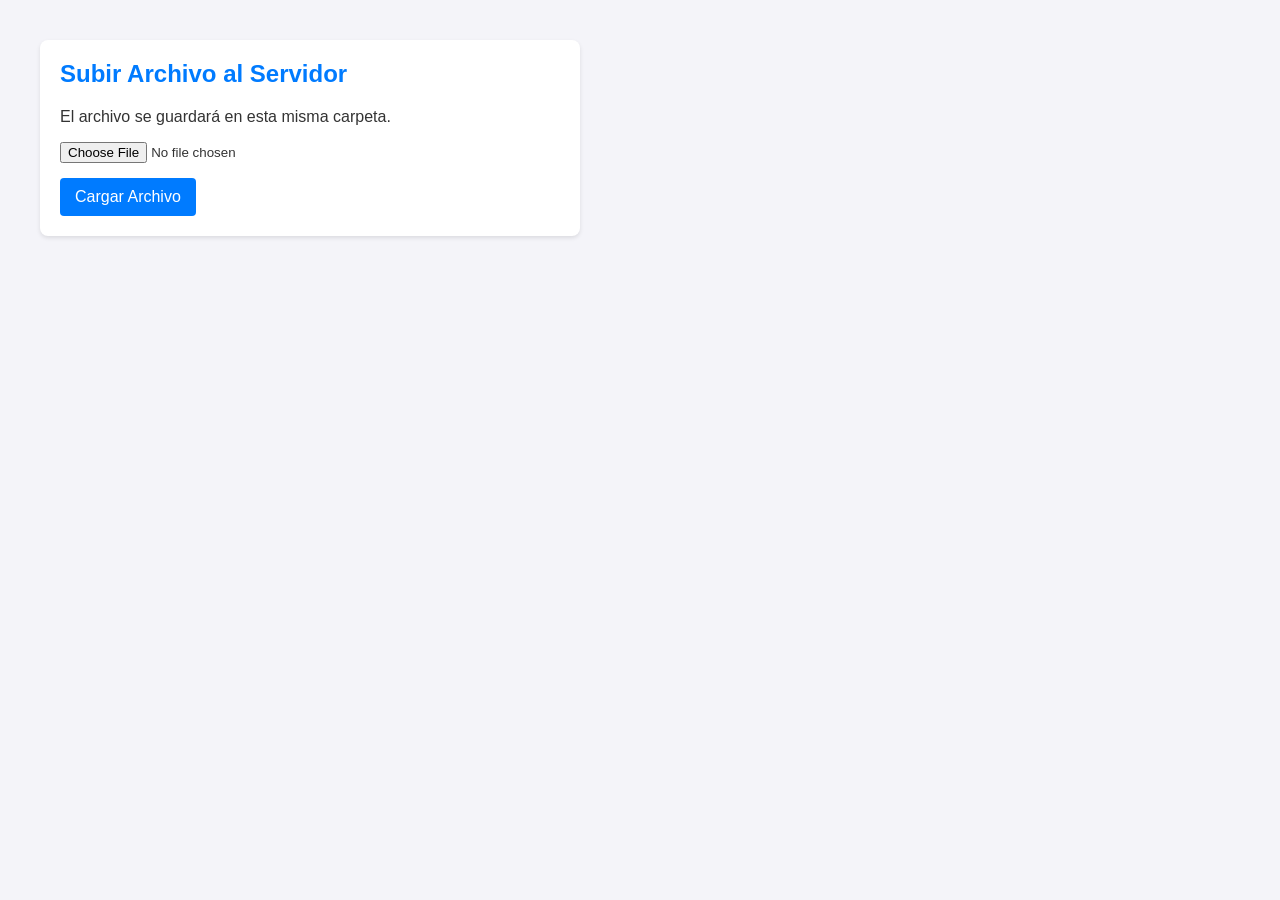
<file: Registro.html>
<!DOCTYPE html>
<html lang="es">
<head>
    <meta charset="UTF-8">
    <meta name="viewport" content="width=device-width, initial-scale=1.0">
    <title>Subir Archivos a XAMPP</title>
    <style>
        body { font-family: Arial, sans-serif; margin: 40px; background-color: #f4f4f9; color: #333; }
        .container { background: white; padding: 20px; border-radius: 8px; box-shadow: 0 2px 4px rgba(0,0,0,0.1); max-width: 40px; max-width: 500px; }
        h2 { color: #007bff; margin-top: 0; }
        input[type="file"] { margin: 15px 0; display: block; }
        button { background-color: #007bff; color: white; border: none; padding: 10px 15px; border-radius: 4px; cursor: pointer; font-size: 16px; }
        button:hover { background-color: #0056b3; }
    </style>
</head>
<body>
    <div class="container">
        <h2>Subir Archivo al Servidor</h2>
        <p>El archivo se guardará en esta misma carpeta.</p>
        <form action="subir.php" method="POST" enctype="multipart/form-data">
            <input type="file" name="archivo_usuario" required>
            <button type="submit" name="enviar">Cargar Archivo</button>
        </form>
    </div>
</body>
</html>
</file>
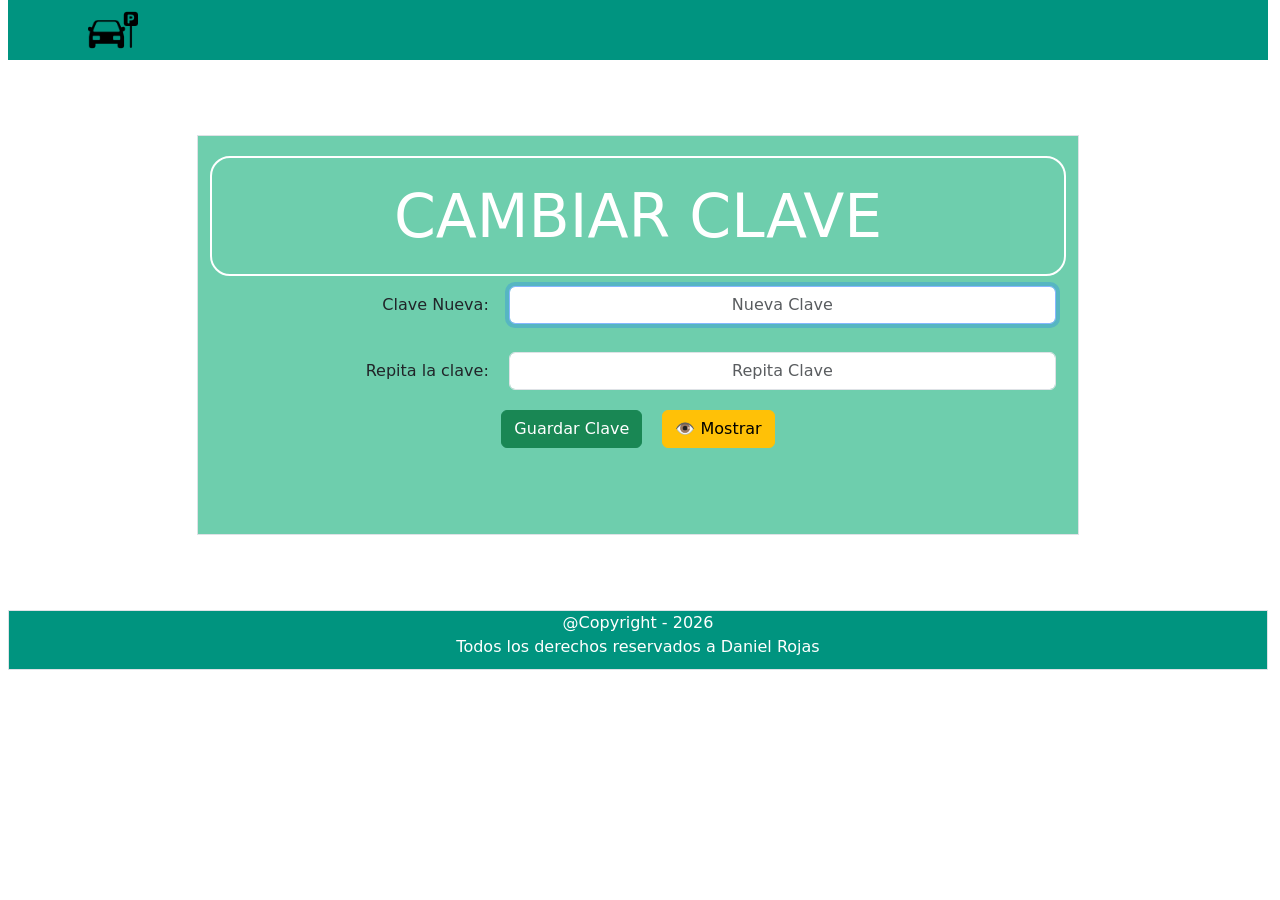
<file: pages/company/CambioClave.html>
<?php 
// 1. Cargamos la URL desde tu archivo .txt
$url_base = trim(file_get_contents("enlace.txt")); 
?>
<!DOCTYPE html>
<html lang="es">

<head>
    <meta charset="UTF-8">
    <meta name="viewport" content="width=device-width, initial-scale=1.0">
    <title>Frame Cambio Clave</title>
    <link rel="icon" type="image/x-icon" href="../../assets/img/IconoPrincipal.png">
    <link rel="stylesheet" href="../../assets/css/bootstrap.css">
    <link rel="stylesheet" href="../../assets/css/styles-bootstrap5Login.css">
</head>

<body>
    <!-- Contenedor  -->
    <div class="contenedor container-fluid-md ">
        <!-- ENCABEZADO -->
        <nav class="row">
            <div class="col-12 col-sm-12 col-md-2  col-lg-2 logo">
                <img src="../../assets/img/logo.png" alt="Logo cargue" />
            </div>
        </nav>
        <!-- DIV CENTRAL -->
        <section id="portafolio" class="row formulario">
            <div class="form-Inicio border">
                <!-- Se quita el action tradicional porque controlamos el envío con JavaScript -->
                <form class="formato" autocomplete="off">
                    <div class="col-12 col-sm-12 col-md-12 col-lg-12 form-titulo">CAMBIAR CLAVE</div>
                    <div class="col-12 col-sm-12 col-md-12 col-lg-12  form-label">
                        <label for="miPassword1" class="label">Clave Nueva:</label>
                        <input type="password" name="usuario" class="form-control" id="miPassword1"
                            placeholder="Nueva Clave" required autofocus>
                    </div>
                    <div class="col-12 col-sm-12 col-md-12 col-lg-12 form-input">
                        <label for="miPassword2" class="label">Repita la clave:</label>
                        <input type="password" name="clave" class="form-control" id="miPassword2"
                            placeholder="Repita Clave" required>
                    </div>
                    <div class="col-12 col-sm-12 col-md-12 col-lg-12 form-footer">
                        <button type="button" onclick="verificarIgualdad()" class="btn btn-success">Guardar Clave</button>
                        <button type="button" onclick="mostrarOcultar(this)" class="btn btn-warning">
                            <span id="iconoEmoji">👁️</span> <span id="textoBoton">Mostrar</span>
                        </button>
                    </div>
                </form>
            </div>
        </section>

        <footer class="row  col-12 col-sd-12 col-md-12 col-lg-12 border ">
            @Copyright - 2026<br>Todos los derechos reservados a Daniel Rojas
        </footer>
    </div>

    <script>
        function mostrarOcultar(boton) {
            var pass1 = document.getElementById("miPassword1");
            var pass2 = document.getElementById("miPassword2");
            var texto = document.getElementById("textoBoton");
            var emoji = document.getElementById("iconoEmoji");

            if (pass1.type === "password") {
                pass1.type = "text";
                pass2.type = "text";
                texto.textContent = "Ocultar";
                emoji.textContent = "🙈";
                boton.classList.replace("btn-warning", "btn-danger");
            } else {
                pass1.type = "password";
                pass2.type = "password";
                texto.textContent = "Mostrar";
                emoji.textContent = "👁️";
                boton.classList.replace("btn-danger", "btn-warning");
            }
        }
    </script>

    <script>
        function verificarIgualdad() {
            var input1 = document.getElementById("miPassword1").value;
            var input2 = document.getElementById("miPassword2").value;

            // Validar que no envíen campos vacíos
            if(input1.trim() === "" || input2.trim() === "") {
                alert("Por favor, completa ambos campos.");
                return;
            }

            if (input1 === input2) {
                // 1. Obtener la cédula (ccEmpleado) que viene en la URL actual de esta página
                var parametrosUrl = new URLSearchParams(window.location.search);
                var cedula = parametrosUrl.get("ccEmpleado") || ""; 

                // 2. Codificar los datos para viajar seguros por URL
                var datoClave = encodeURIComponent(input1);
                var datoCedula = encodeURIComponent(cedula);
                // 3. Enviar AMBOS datos en la URL usando el conector '&'
                window.location.href = "../../assets/php/Empleado/guardarClave.php?dato=" + datoClave + "&ccEmpleado=" + datoCedula;
            } else {
                alert("Los valores no son iguales. Inténtalo de nuevo.");
            }
        }
    </script>

    <script type="text/javascript">
        history.pushState(null, null, location.href);
        window.onpopstate = function () {
            history.go(1);
        };
    </script>
</body>
</html>
</file>
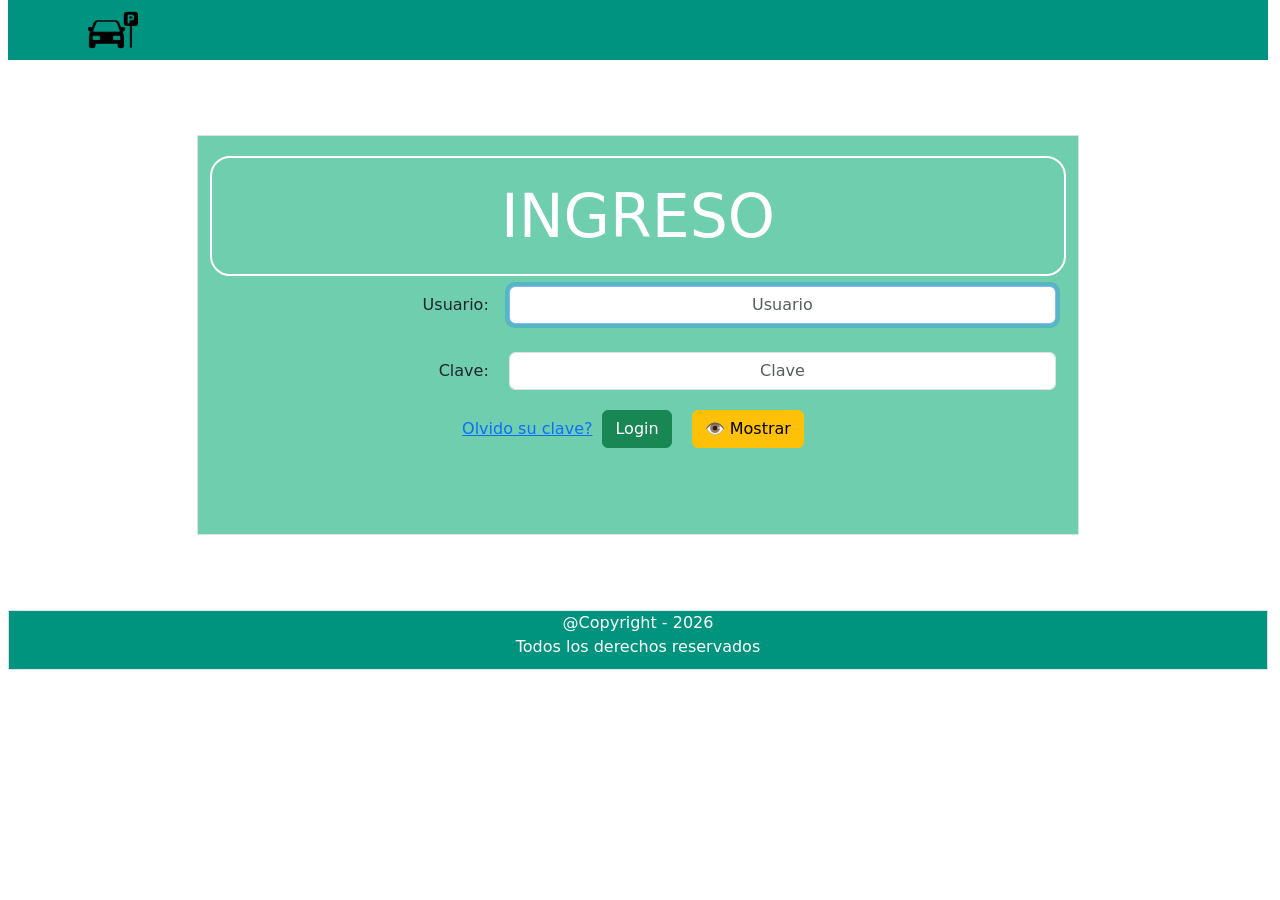
<file: pages/company/login.html>
<?php
session_start();
if (isset($_SESSION['usuario_id'])) {
    header("Location: ../../menu.html"); // si ya está logueado, sácalo de aquí
    exit();
}
$url_base = trim(file_get_contents("enlace.txt")); 
?>
<!DOCTYPE html>
<html lang="es">

<head>
    <meta charset="UTF-8">
    <meta name="viewport" content="width=device-width, initial-scale=1.0">
    <title>Login</title>
    <link rel="icon" type="image/x-icon" href="../../assets/img/IconoPrincipal.png">
    <link rel="stylesheet" href="../../assets/css/bootstrap.css">
    <link rel="stylesheet" href="../../assets/css/styles-bootstrap5Login.css">
</head>

<body>
    <!-- Contenedor  -->
    <div class="contenedor container-fluid-md ">
        <!-- ENCABEZADO -->
        <nav class="row">
            <div class="col-12 col-sm-12 col-md-2  col-lg-2 logo">
                <img src="../../assets/img/logo.png" alt="Logo cargue" />
            </div>
        </nav>
        <!-- DIV CENTRAL -->
        <section id="portafolio" class="row formulario">
            <div class="form-Inicio border">
                <form action="../../assets/php/validar.php" method="post" class="formato" autocomplete="off">
                <div class="col-12 col-sm-12 col-md-12 col-lg-12 form-titulo">INGRESO</div>
                <div class="col-12 col-sm-12 col-md-12 col-lg-12  form-label">
                        <label for="nombre" class="label">Usuario:</label>
                        <input type="text" name="usuario" class="form-control" id="exampleFormControlInput1"
                            placeholder="Usuario" required autofocus>
                </div>
                <div class="col-12 col-sm-12 col-md-12 col-lg-12 form-input">
                    <label for="email" class="label">Clave:</label>
                    <input type="password" name="clave" class="form-control" id="miPassword1"
                        placeholder="Clave" required>
                </div>
                <div class="col-12 col-sm-12 col-md-12 col-lg-12 form-footer">
                    <a class="text-blue  " href="">Olvido su clave?</a>
                    <a class="text-white  " href="menu.html"><button type="submit"
                            class="btn btn-success">Login</button></a>
                   <button type="button" onclick="mostrarOcultar(this)" class="btn btn-warning">
                            <span id="iconoEmoji">👁️</span> <span id="textoBoton">Mostrar</span>
                        </button>
                </div>

                </form>
            </div>
        </section>






        <footer class="row  col-12 col-sd-12 col-md-12 col-lg-12 border ">@Copyright - 2026<br>Todos los derechos
            reservados</be>
        </footer>
    </div>

 
    </div>
<script>
    function mostrarOcultar(boton) {
        // Seleccionamos el único input por su ID
        var pass1 = document.getElementById("miPassword1");

        var texto = document.getElementById("textoBoton");
        var emoji = document.getElementById("iconoEmoji");

        // Evaluamos el estado de este único input
        if (pass1.type === "password") {
            pass1.type = "text";

            texto.textContent = "Ocultar";
            emoji.textContent = "🙈";
            boton.classList.replace("btn-warning", "btn-danger");
        } else {
            pass1.type = "password";

            texto.textContent = "Mostrar";
            emoji.textContent = "👁️";
            boton.classList.replace("btn-danger", "btn-warning");
        }
    }
</script>


    <!-- <script src="assets/js/scripts.js"></script>  -->
    <!-- Enlace al script en la otra carpeta (js/) -->
    <!-- <script src="assets/js/bootstrap.bundle.js"></script> -->
    <!-- <script src="assets/js/scripts.js"></script> -->
</body>

</html>
</file>
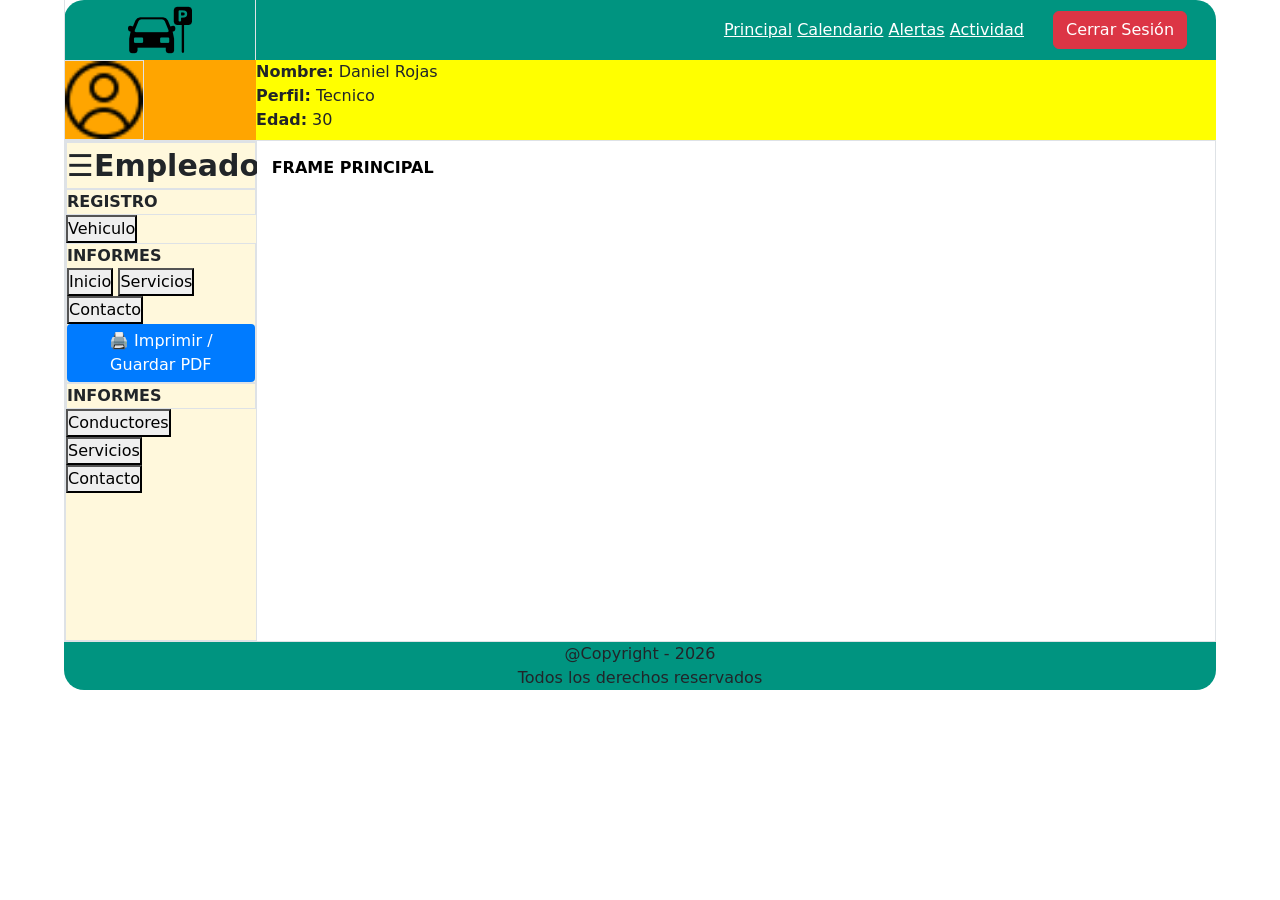
<file: pages/company/MenuAdmin.html>
<!DOCTYPE html>
<html lang="es">

<head>
    <meta charset="UTF-8">
    <meta name="viewport" content="width=device-width, initial-scale=1.0">
    <title>Login</title>

    <!-- LIBRERÍA OBLIGATORIA PARA EXPORTAR A PDF (Corregida) -->
    <script src="https://cloudflare.com"></script>

    <link rel="icon" type="image/x-icon" href="../../assets/img/IconoPrincipal.png">
    <link rel="stylesheet" href="../../assets/css/styles-bootstrap5Menu.css">
    <link rel="stylesheet" href="../../assets/css/bootstrap.css">
    <link rel="stylesheet" href="../../assets/css/styles-bootstrap5.css">
</head>

<body>
    <div id="mySidenav" class="sidenav">
        <a href="javascript:void(0)" class="closebtn" onclick="closeNav()">&times;</a>
        <table>
            <thead>
                <tr>
                    <td>hola</td>
                    <td>hola</td>
                    <td>hola</td>
                </tr>
            </thead>
        </table>
        <a href="../../pages/modules/informe/TablaConductores.php">Consultar Empleado</a>
        <a href="../../pages/modules/informe/TablaMovimientos.php">Registrar Empleado</a>
        <a href="../../pages/modules/informe/TablaMovimientos.php">Eliminar Empleado</a>
    </div>

    <div class="contenedor container-fluid-md ">
        <!-- MENU SUPERIOR -->
        <div class="col-12 col-sm-12 col-md-12 col-lg-12 encabezado">
            <div class="col-2 col-sm-2 col-md-2 col-lg-2 Logo border">
                <img src="../../assets/img/logo.png" alt="LOGO" />
            </div>
            <div class="col-8 col-sm-8 col-md-8 col-lg-8 text-end">
                <a class="text-white " href="#">Principal</a>
                <a class="text-white " href="#portafolio">Calendario</a>
                <a class="text-white " href="#nosotros">Alertas</a>
                <a class="text-white  " href="#contacto">Actividad</a>
            </div>
            <div class="col-2 col-sm-2 col-md-2 col-lg-2 ">
                <a class="text-white  " href="../../assets/php/Otros/logout.php"><button class="btn btn-danger">Cerrar
                        Sesión</button></a>
            </div>
        </div>

        <div class="col-12 col-sm-12 col-md-12 col-lg-12 menuarr">
            <div class="col-2 col-sm-2 col-md-2 col-lg-2 foto">
                <img src="../../assets/img/usuario.png" alt="LOGO" class="img border" />
            </div>
            <div class="col-10 col-sm-10 col-md-10 col-lg-10 menulateral">
                <a><b>Nombre:</b> Daniel Rojas</a><br>
                <a><b>Perfil:</b> Tecnico</a><br>
                <a><b>Edad:</b> 30</a><br>
            </div>
        </div>
        <div class=" col-12 col-sm-12 col-md-12 col-lg-12 MenuCentral border">

            <div class=" col-3 col-sm-3 col-md-3 col-lg-2 modulos border">
                <div class=" col-12 col-sm-12 col-md-12 col-lg-12  border">
                    <b> <span style="font-size:30px;cursor:pointer" onclick="openNav()">☰Empleados</span></b><br>
                </div>

                <div class=" col-12 col-sm-12 col-md-12 col-lg-12  border">
                    <b><a>REGISTRO</a></b><br>
                </div>
                <button onclick="cargarPagina('../../assets/php/Registro/Vehiculo.php')">Vehiculo</button>
                    
                <div class="col-12 col-sm-12 col-md-12 col-lg-12  border">
                    <b><a>INFORMES</a></b><br>
                    <button onclick="cargarPagina('../../pages/modules/informe/TablaConductores.php')">Inicio</button>
                    <button
                        onclick="cargarPagina('../../pages/modules/informe/TablaMovimientos.php')">Servicios</button>
                    <button onclick="cargarPagina('contacto.html')">Contacto</button>
                    <!-- NUEVO: Botón para descargar el PDF -->
                    <!-- Botón para mandar a imprimir / Guardar como PDF nativo -->
                    <button onclick="imprimirContenedor()"
                        style="background-color: #007bff; color: white; border: none; padding: 5px 10px; border-radius: 4px; cursor: pointer;">
                        🖨️ Imprimir / Guardar PDF
                    </button>
                </div>
                <div class="col-12 col-sm-12 col-md-12 col-lg-12  border">
                    <b><a>INFORMES</a></b><br>
                </div>
                    <button onclick="cargarPagina('../../pages/modules/informe/TablaConductores.php')">Conductores</button><br>
                    <button onclick="cargarPagina('../../pages/modules/informe/TablaMovimientos.php')">Servicios</button><br>
                    <button onclick="cargarPagina('contacto.html')">Contacto</button>
                    <!-- NUEVO: Botón para descargar el PDF -->
                   
            </div>
            <!-- Se fija la altura a 500px y se habilitan los desplazamientos independientes -->
            <div class="col-12 col-sm-12 col-md-12 col-lg-10 menuContenedor" id="contenedor-principal"
                style="background-color: #ffffff; color: #000000; height: 500px; padding: 15px; overflow-x: auto; overflow-y: auto; max-width: 100%;">
                <b>FRAME PRINCIPAL</b>
            </div>


        </div>

        <div class="col-12 col-sm-12 col-md-12 col-lg-12 footer">
            @Copyright - 2026<br>Todos los derechos reservados
        </div>
    </div>

    <!-- TODOS LOS SCRIPTS UNIFICADOS SIN DUPLICADOS -->
    <script>
        // Control del Menú Lateral Sidenav
        function openNav() {
            document.getElementById("mySidenav").style.width = "250px";
        }

        /* Cambiado de void a 0 por sintaxis estricta */
        function closeNav() {
            document.getElementById("mySidenav").style.width = "0";
        }

        function cerrarSesion() {
            sessionStorage.clear(); // Limpia almacenamiento local
            window.location.replace("logout.php");
        }

        // Historial de navegación (Evitar botón atrás)
        window.history.pushState(null, null, window.location.href);
        window.onpopstate = function () {
            window.history.go(1);
        };

        // Cargar páginas dinámicamente con fetch
  function cargarPagina(url) {
    fetch(url)
        .then(response => {
            if (!response.ok) {
                throw new Error('Error al cargar el archivo');
            }
            return response.text();
        })
        .then(data => {
            const contenedor = document.getElementById('contenedor-principal');
            
            // 1. Insertamos el HTML de la página
            contenedor.innerHTML = data;

            // 2. Buscamos y cargamos los estilos CSS dinámicamente
            // Creamos un contenedor temporal en memoria para analizar el HTML
            const parser = new DOMParser();
            const doc = parser.parseFromString(data, 'text/html');
            const enlacesCss = doc.querySelectorAll('link[rel="stylesheet"]');

            // Inyectamos cada CSS en el <head> de la página principal si no existe ya
            enlacesCss.forEach(cssOriginal => {
                const href = cssOriginal.getAttribute('href');
                
                // Evitamos duplicar el CSS si ya se había cargado antes
                if (!document.querySelector(`link[href="${href}"]`)) {
                    const nuevoLink = document.createElement('link');
                    nuevoLink.rel = 'stylesheet';
                    nuevoLink.href = href;
                    document.head.appendChild(nuevoLink);
                }
            });
        })
        .catch(error => {
            console.error('Hubo un problema:', error);
            document.getElementById('contenedor-principal').innerHTML = '<p style="color:red;">Error al cargar la página o archivo no encontrado.</p>';
        });
}


        function imprimirContenedor() {
            const elemento = document.getElementById('contenedor-principal');

            // Validación por si el contenedor está vacío
            if (!elemento || elemento.innerText.trim() === "FRAME PRINCIPAL") {
                alert("Por favor, carga primero una opción (Inicio, Servicios, etc.) antes de imprimir.");
                return;
            }

            // Abre el asistente de impresión del navegador
            // Desde allí el usuario puede elegir "Guardar como PDF" o seleccionar su impresora
            window.print();
        }

    </script>
</body>

</html>
</file>
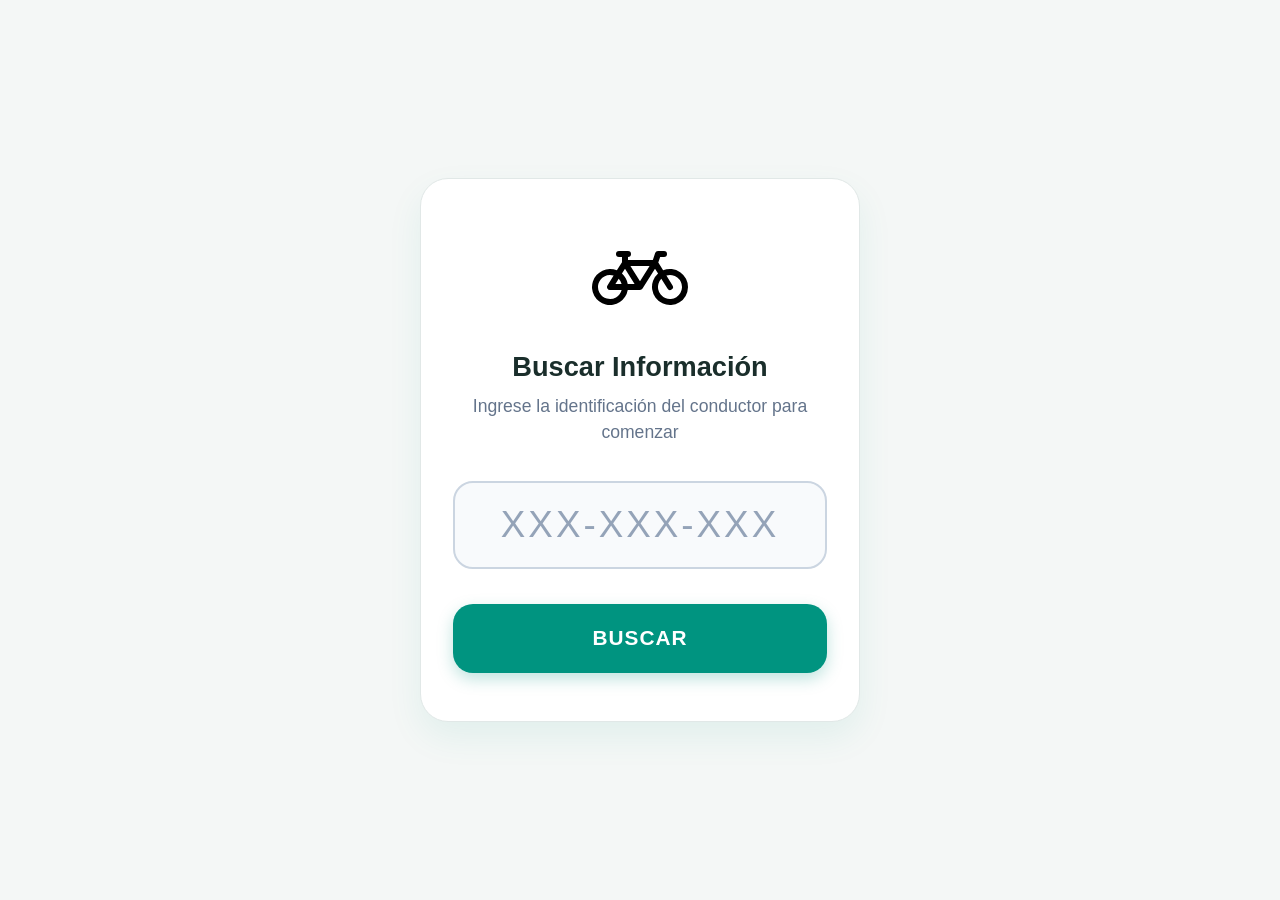
<file: pages/modules/vehiculo/bicicleta.html>
<!DOCTYPE html>
<html lang="es">
<head>
    <meta charset="UTF-8">
    <meta name="viewport" content="width=device-width, initial-scale=1.0, maximum-scale=1.0, user-scalable=no">
    <title>Buscar Vehículo</title>
        <link rel="icon" type="image/x-icon" href="../../../assets/img/IconoPrincipal.png">
    <link rel="stylesheet" href="../../../assets/css/styles-bootstrap5Busqueda.css ">
</head>
<body>

    <!-- El formulario envuelve la estructura interna de la tarjeta -->
    <!-- Cambia "resultado.html" por el nombre de tu página de destino -->
    <form action="../../../assets/php/Busqueda/BuscarBicicleta.php" method="GET" class="card">
        
        <div class="icon-container">
        <svg xmlns="http://www.w3.org/2000/svg" width="96" height="96" fill="currentColor" class="bi bi-bicycle" viewBox="0 0 16 16">
  <path d="M4 4.5a.5.5 0 0 1 .5-.5H6a.5.5 0 0 1 0 1v.5h4.14l.386-1.158A.5.5 0 0 1 11 4h1a.5.5 0 0 1 0 1h-.64l-.311.935.807 1.29a3 3 0 1 1-.848.53l-.508-.812-2.076 3.322A.5.5 0 0 1 8 10.5H5.959a3 3 0 1 1-1.815-3.274L5 5.856V5h-.5a.5.5 0 0 1-.5-.5m1.5 2.443-.508.814c.5.444.85 1.054.967 1.743h1.139zM8 9.057 9.598 6.5H6.402zM4.937 9.5a2 2 0 0 0-.487-.877l-.548.877zM3.603 8.092A2 2 0 1 0 4.937 10.5H3a.5.5 0 0 1-.424-.765zm7.947.53a2 2 0 1 0 .848-.53l1.026 1.643a.5.5 0 1 1-.848.53z"/>
</svg>
        </div>
        
        <h2>Buscar Información</h2>
        <p>Ingrese la identificación del conductor para comenzar</p>
        
        <div class="input-group">
            <!-- Es obligatorio el atributo 'name' para que viaje por GET -->
            <input type="text" 
                   id="placa"
                   name="placa" 
                   class="plate-input" 
                   placeholder="xxx-xxx-xxx" 
                   maxlength="10" 
                   autocapitalize="characters" 
                   autocorrect="off" 
                   autocomplete="off"
                   required>
        </div>
        
        <!-- Al ser de tipo 'submit', procesará el formulario de manera nativa -->
        <button type="submit" class="btn-search">BUSCAR</button>
        
    </form>

</body>
</html>
</file>
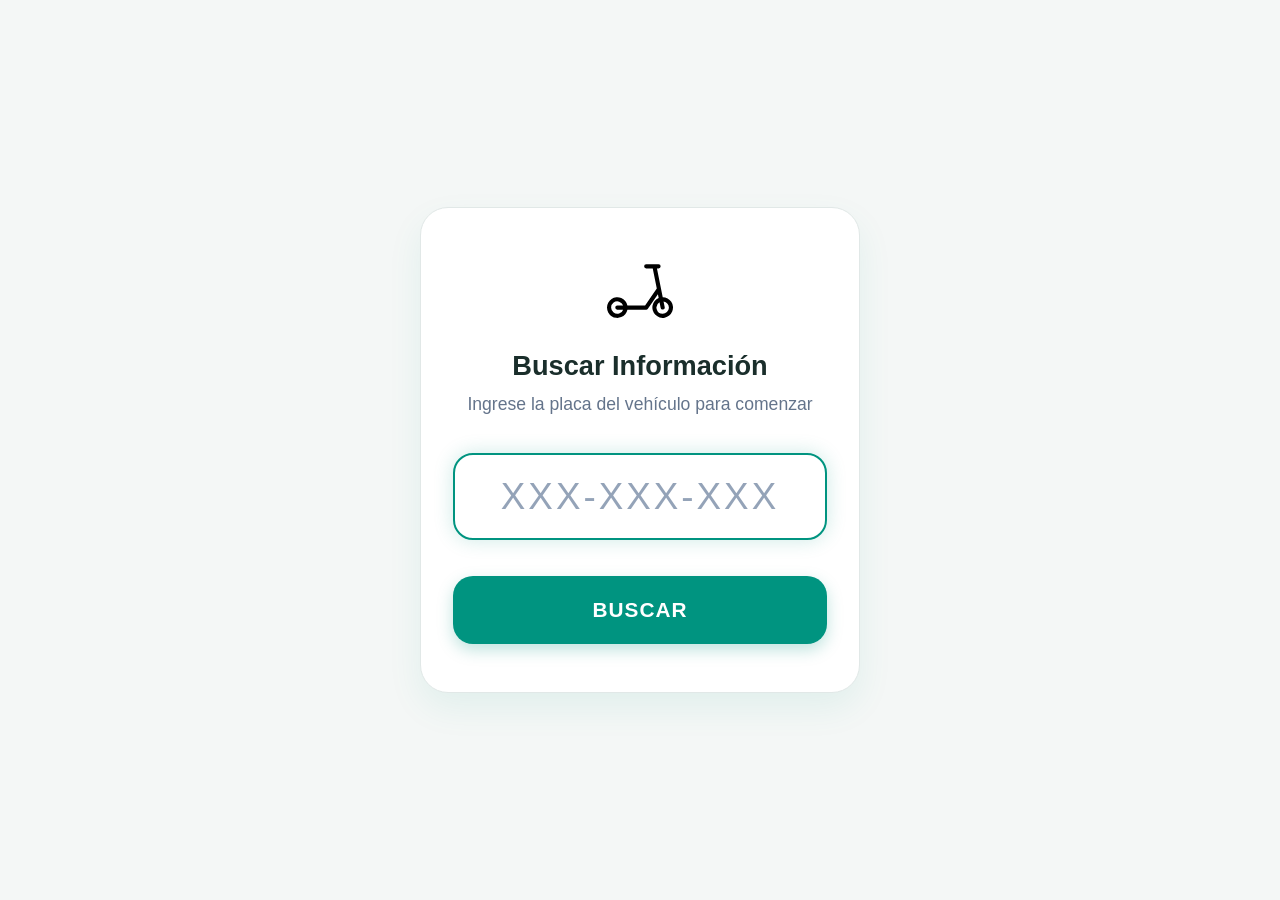
<file: pages/modules/vehiculo/patineta.html>
<!DOCTYPE html>
<html lang="es">

<head>
    <meta charset="UTF-8">
    <meta name="viewport" content="width=device-width, initial-scale=1.0, maximum-scale=1.0, user-scalable=no">
    <title>Buscar Vehículo</title>
    <link rel="icon" type="image/x-icon" href="../../../assets/img/IconoPrincipal.png">
    <link rel="stylesheet" href="../../../assets/css/styles-bootstrap5Busqueda.css ">
</head>

<body>

    <!-- El formulario envuelve la estructura interna de la tarjeta -->
    <!-- Cambia "resultado.html" por el nombre de tu página de destino -->
    <form action="../../../assets/php/Busqueda/BuscarPatineta.php" method="GET" class="card">

        <div class="icon-container">
            <!-- <svg class="vehicle-icon" viewBox="0 0 24 24"> -->
            <!-- <path d="M19.5,9.5C20.88,9.5 22,10.62 22,12C22,13.38 20.88,14.5 19.5,14.5C18.12,14.5 17,13.38 17,12C17,10.62 18.12,9.5 19.5,9.5M4.5,9.5C5.88,9.5 7,10.62 7,12C7,13.38 5.88,14.5 4.5,14.5C3.12,14.5 2,13.38 2,12C2,10.62 3.12,9.5 4.5,9.5M19.5,8C17.29,8 15.5,9.79 15.5,12C15.5,14.21 17.29,16 19.5,16C21.71,16 23.5,14.21 23.5,12C23.5,9.79 21.71,8 19.5,8M4.5,8C2.29,8 0.5,9.79 0.5,12C0.5,14.21 2.29,16 4.5,16C6.71,16 8.5,14.21 8.5,12C8.5,9.79 6.71,8 4.5,8M12,5C10.5,5 9,6.5 9,8H15C15,6.5 13.5,5 12,5M17,8H7V10H17V8M16,11H8V13H16V11Z"/> -->
            <!-- </svg> -->
            <svg xmlns="http://www.w3.org/2000/svg" width="66" height="66" fill="currentColor" class="bi bi-scooter"
                viewBox="0 0 16 16">
                <path fill-rule="evenodd"
                    d="M9 2.5a.5.5 0 0 1 .5-.5h3a.5.5 0 0 1 0 1h-.39l1.4 7a2.5 2.5 0 1 1-.98.195l-.189-.938-2.43 3.527A.5.5 0 0 1 9.5 13H4.95a2.5 2.5 0 1 1 0-1h4.287l2.831-4.11L11.09 3H9.5a.5.5 0 0 1-.5-.5M3.915 12a1.5 1.5 0 1 0 0 1H2.5a.5.5 0 0 1 0-1zm8.817-.789A1.499 1.499 0 0 0 13.5 14a1.5 1.5 0 0 0 .213-2.985l.277 1.387a.5.5 0 0 1-.98.196z" />
            </svg>
        </div>

        <h2>Buscar Información</h2>
        <p>Ingrese la placa del vehículo para comenzar</p>

        <div class="input-group">
            <!-- Es obligatorio el atributo 'name' para que viaje por GET -->
            <input type="text" id="placa" name="placa" class="plate-input" placeholder="xxx-xxx-xxx" maxlength="10"
                autocapitalize="characters" autocorrect="off" autocomplete="off" required autofocus>
        </div>

        <!-- Al ser de tipo 'submit', procesará el formulario de manera nativa -->
        <button type="submit" class="btn-search">BUSCAR</button>

    </form>

</body>

</html>
</file>
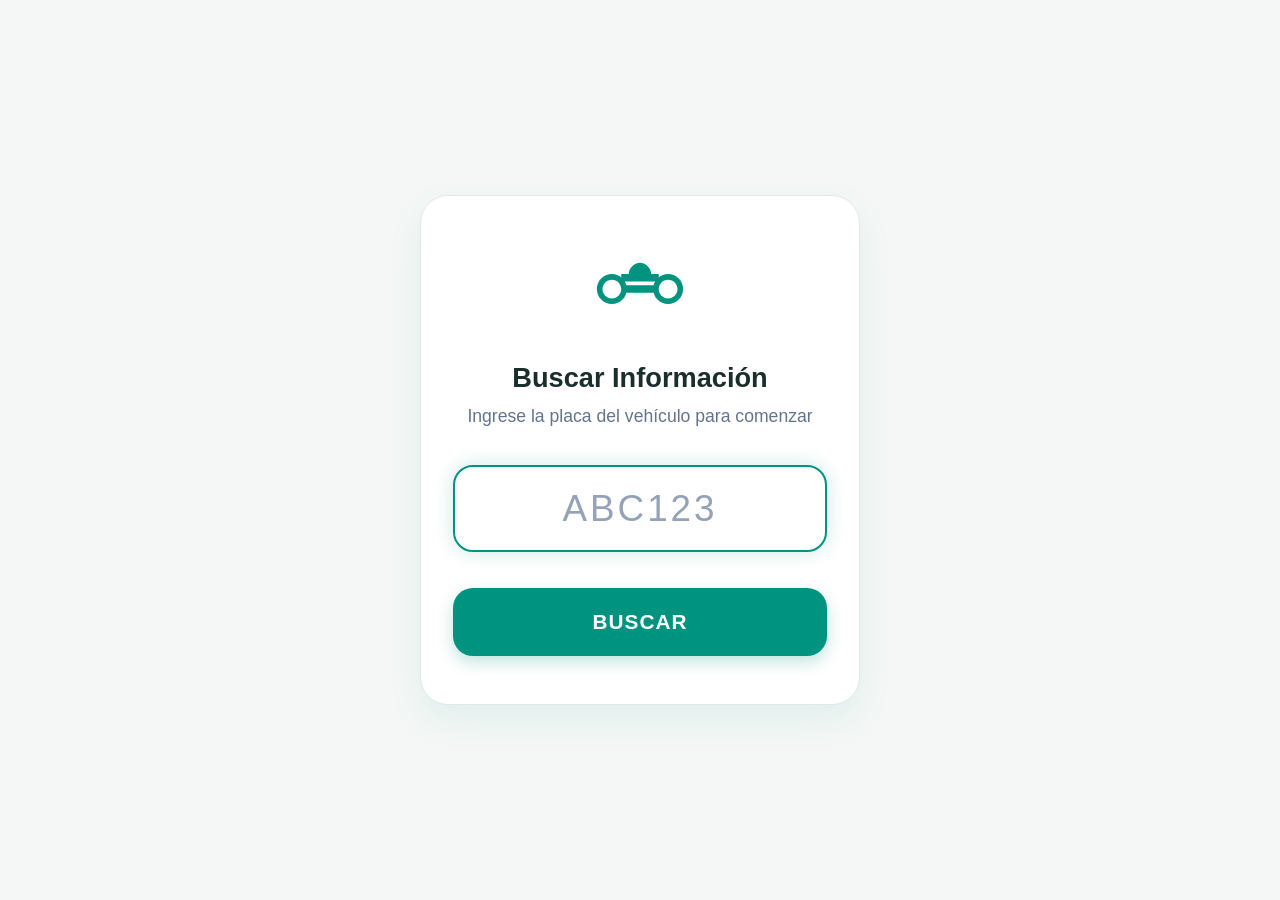
<file: pages/modules/vehiculo/vehiculo.html>
<!DOCTYPE html>
<html lang="es">
<head>
    <meta charset="UTF-8">
    <meta name="viewport" content="width=device-width, initial-scale=1.0, maximum-scale=1.0, user-scalable=no">
    <title>Buscar Vehículo</title>
        <link rel="icon" type="image/x-icon" href="../../../assets/img/IconoPrincipal.png">
    <link rel="stylesheet" href="../../../assets/css/styles-bootstrap5Busqueda.css ">
</head>
<body>

    <!-- El formulario envuelve la estructura interna de la tarjeta -->
    <!-- Cambia "resultado.html" por el nombre de tu página de destino -->
    <form action="../../../assets/php/Busqueda/BuscarVehiculo.php" method="GET" class="card">
        
        <div class="icon-container">
            <svg class="vehicle-icon" viewBox="0 0 24 24">
                <path d="M19.5,9.5C20.88,9.5 22,10.62 22,12C22,13.38 20.88,14.5 19.5,14.5C18.12,14.5 17,13.38 17,12C17,10.62 18.12,9.5 19.5,9.5M4.5,9.5C5.88,9.5 7,10.62 7,12C7,13.38 5.88,14.5 4.5,14.5C3.12,14.5 2,13.38 2,12C2,10.62 3.12,9.5 4.5,9.5M19.5,8C17.29,8 15.5,9.79 15.5,12C15.5,14.21 17.29,16 19.5,16C21.71,16 23.5,14.21 23.5,12C23.5,9.79 21.71,8 19.5,8M4.5,8C2.29,8 0.5,9.79 0.5,12C0.5,14.21 2.29,16 4.5,16C6.71,16 8.5,14.21 8.5,12C8.5,9.79 6.71,8 4.5,8M12,5C10.5,5 9,6.5 9,8H15C15,6.5 13.5,5 12,5M17,8H7V10H17V8M16,11H8V13H16V11Z"/>
            </svg>
        </div>
        
        <h2>Buscar Información</h2>
        <p>Ingrese la placa del vehículo para comenzar</p>
        
        <div class="input-group">
            <!-- Es obligatorio el atributo 'name' para que viaje por GET -->
            <input type="text" 
                   id="placa"
                   name="placa" 
                   class="plate-input" 
                   placeholder="ABC123" 
                   maxlength="6" 
                   autocapitalize="characters" 
                   autocorrect="off" 
                   autocomplete="off"
                   required
                  oninput="this.value = this.value.toUpperCase()"
                   autofocus>
        </div>
        
        <!-- Al ser de tipo 'submit', procesará el formulario de manera nativa -->
        <button type="submit" class="btn-search">BUSCAR</button>
        
    </form>

</body>
</html>
</file>
<file: assets/css/styles-bootstrap5Login.css>
* {
    box-sizing: border-box;
    margin: 0;
    padding: 0;
}

/* Contenedor */
.contenedor {
    padding-left: 20px;
    display: flex;
    /* padding-top: 60px; */
    flex-flow: column nowrap;
    width: 100%;
    max-width: 1280px;
    margin: auto;
    /* border: 2px solid red; */
    display: flex;
    flex-direction: column;
    /* Apila los elementos uno abajo del otro */
}


/* Navegador */
nav {
    width: 100%;
    /* position: fixed; */
    top: 0;
    text-align: right;
    height: 60px;
    /* left: 10%;
    height: 60px;
    /* Define una altura fija */
    z-index: 1000;
    /* Asegura que quede por encima de otros elementos*/
    align-items: center;
    display: flex;
    background-color: #009480;
}


.logo {
    /* background-color: red; */
    height: 100%;
    padding: 5px;
    text-align: center;
    justify-content: center;
    display: flex;
}

.logo img {
    height: 100%;
}

.menu {
    height: 100%;
    padding: 5px;
}

.login {
    height: 100%;
    padding: 5px;
    text-align: center;
}

.login .btn {
    width: 90%;
}

body {
    /* Añade un margen superior igual o mayor a la altura del nav para que no tape el contenido inicial */
    /* padding-top: 60px; */
}


.formulario {
    height: 550px;
    width: 100%;
    /* background-color: red; */
    text-align: center;
    align-items: center;
    justify-content: center;
    display: flex;
}

.form-Inicio {
    height: 400px;
    padding-top: 20px;
    width: 70%;
    flex-flow: row wrap;
    flex-direction: row;
    display: flex;
    background-color: #6ECEAD;
}

.formato {
    width: 100%;
    height: 200px;
}

.form-Inicio .form-titulo {
    border: 2px solid white; /* Grosor, estilo y color del borde */
border-radius: 20px;       /* Nivel de redondeado de las esquinas */
color:white;
    text-align: center;
    justify-content: center;
    align-items: center;
    height: 60%;
    font-size: 60px;
    display: flex;
}


.form-Inicio .form-label {
    justify-content: center;
    align-items: center;
    flex-flow: row;
    flex-direction: row wrap;
    display: flex;
}

.form-Inicio .form-input {
    justify-content: center;
    align-items: center;
    flex-flow: row;
    flex-direction: row wrap;
    display: flex;
}

label {
    text-align: right;
    margin: 10px;
    width: 50%;
}

input {
    text-align: center;
    margin: 10px;
    width: 90%;
}

.form-Inicio .form-footer {
    /* background-color: pink; */
    align-items: center;
    justify-content: center;
    flex-direction: row;
    display: flex;
}

.form-Inicio .form-footer .btn {
    margin: 10px;
}

footer {
    height: 60px;
    justify-content: center;
    text-align: center;
    display: flex;
    color: white;
    background-color: #00947F;
}

/*TABLET*/
@media (max-width: 992px) {

    .contenedor {
        width: 100% !important;
    }

    /* Navegador */
    nav {
        width: 100%;
    }

    .formato {
        width: 100%;
        height: 500px;
    }

    .form-Inicio .form-titulo {
        height: 30%;
    }
  

    .label {
        text-align: center;
    }

}


/*CELULARES*/
@media (max-width: 767.98px) {

    .contenedor {
        width: 100% !important;
    }

    .form-Inicio {
        height: 600px;
        /* padding-top: 20px; */
        width: 95%;
       
        flex-flow: row wrap ;
        flex-direction: row;
        display: flex;
        background-color: #6ECEAD;
    }

    .formato{
        /* background-color: red; */
        justify-content: center;
        align-items: center;
        display: flex;
        flex-flow: column;

    }
    .form-Inicio .form-titulo {
        font-size: 30px;
        display: flex;
    }

    .form-Inicio .form-label {
        height: 20%;
        justify-content: center;
        /* background-color: red; */
        width: 95%;
        align-items: center;
        flex-flow: column;
        text-align: center;
        display: flex;
    }
    
    .form-Inicio .form-input {
        height: 30%;
        width: 95%;
        justify-content: center;
        align-items: center;
        flex-flow: column;
        display: flex;
    }
}

/*EXTRA SMALL*/
@media (max-width:575.98px) {

    .contenedor {
        width: 100% !important;
    }

}
</file>
<file: assets/css/styles-bootstrap5Menu.css>
/* Reglas especiales que solo se aplican al imprimir */
@media print {
    body * {
        visibility: hidden;
    }
    #contenedor-principal, #contenedor-principal * {
        visibility: visible;
    }
    #contenedor-principal {
        position: absolute;
        left: 0;
        top: 0;
        width: 100%;
        margin: 0;
        padding: 0;
        border: none !important;
        
        /* MUY IMPORTANTE: Libera el alto y los desplazamientos en el PDF */
        height: auto !important; 
        overflow-x: visible !important;
        overflow-y: visible !important;
    }
}
.MenuCentral{
    display: flex;
    flex-flow: row;
    flex-direction: row;
    background-color: #009480;
}

.contenedor {
    width: 100%;
    display: flex;
    flex-flow: column;
    /* background-color: aliceblue; */
    min-height: 100vh; /* Asegura que el contenedor ocupe toda la pantalla */
}

.encabezado {
    background-color: #009480;
    height: 60px;
    justify-content: center;
    align-items: center;
    text-align: center;
    display: flex;
    flex-flow: row;
    border-radius:  20px 20px 0 0;

}
ul{
    list-style-type: none;
    margin: 0;
    padding: 0;
}
.modulos{
    background-color: cornsilk;
}
.menuarr {
    /* background-color: blue; Agregado para visibilidad */
    height: 80px;
    width: 100%;
    background-color: aquamarine;
    display: flex;
    flex-flow: row; /* Simplificado (elimina la redundancia de flex-direction) */
    flex-direction: row;
}

.menuarr .foto{
    background-color: orange;
    /* width: 20%; */
    /* height: 100%; Ocupa el 100% de la altura de .menuarr */
    display: flex;
}
.menuContenedor{
    /* width: 100%;
    height: 400px;
    text-align: center;
    align-items: center;
    justify-content: center;
    display: flex;*/
    background-color: red; 
  width: 100%;       /* O un ancho fijo, ej: 800px */
  max-width: 1200px; /* Evita que se estire demasiado */
  margin: 0 auto;    /* Centra el div */
  padding: 20px;
  box-sizing: border-box;
}
.menuarr .menulateral {
    background-color: yellow;
    /* width: 250px; Necesita un ancho para ser visible */
    /* height: 400px; Necesita una altura para ser visible */
}

.footer{
    background-color: #009480;
      text-align: center;
    align-items: center;
    justify-content: center;
    display: flex;  
    width: 100%;
    border-radius: 0 0 20px 20px;
}
.sidenav {
  height: 100%;
  width: 0;
  position: fixed;
  z-index: 1;
  top: 0;
  left: 0;
  background-color: #111;
  overflow-x: hidden;
  transition: 0.5s;
  padding-top: 60px;
}

.sidenav a {
  padding: 8px 8px 8px 32px;
  text-decoration: none;
  font-size: 25px;
  color: #818181;
  
  display: block;
  transition: 0.3s;
}

.sidenav a:hover {
  color: #f1f1f1;
  background-color: #ffffff;
}

.sidenav .closebtn {
  position: absolute;
  top: 0;
  right: 25px;
  font-size: 36px;
  margin-left: 50px;
}

@media screen and (max-height: 450px) {
  .sidenav {padding-top: 15px;}
  .sidenav a {font-size: 18px;}
}






BODY { 
    font: 8pt Verdana, Geneva, Arial, Helvetica, sans-serif; 
   # margin: 10 0 10 0px; 
    text-align: center; 
    background-color: #ebebeb; 
} 
#contenedor{ 
    text-align: left; 
    width: 100%; 
    #margin: auto; 
} 
#cabecera1{ 
    background-color: #d0d0ff; 
    color: #333300; 
    font-size:12pt; 
    font-weight: bold; 
    padding: 3 3 3 10px; 
} 
#cuerpo1{ 
   # margin: 10 0 10 0px; 
} 
#lateral1{ 
    width: 160px; 
    background-color: #999999; 
    float:left; 
	width: 10%; 
} 
#lateral1 ul{ 
    margin : 0 0 0 0px; 
    padding: 0 0 0 0px; 
    list-style: none; 
} 
#lateral1 li{ 
    background-color: #ffffcc; 
    margin: 2 2 2 2px; 
    padding: 2 2 2 2px; 
    font-weight: bold; 
} 
#lateral1 a{ 
    color: #3333cc; 
    text-decoration: none; 
} 
#otrolado1{ 
    width: 10%; 
    float: right;   
} 
#principal1{ 
    #margin-left: 170px; 
    background-color: #ffffff; 
    padding: 4 4 4 4px; 
    width: 90%; 
} 
#pie1{ 
    background-color: #cccccc; 
    padding: 3 10 3 10px; 
    text-align:left; 
    clear: both; 
}
 

#cabecera{ 
    background-color: #d0d0ff; 
    color: #333300; 
    font-size:12pt; 
    font-weight: bold; 
    padding: 3 3 3 10px; 
} 
#cuerpo{ 
    margin: 10 0 10 0px; 
} 
#lateral{ 
    width: 160px; 
    background-color: #999999; 
    float:left; 
		height: 90%;
} 
#lateral ul{ 
    margin : 0 0 0 0px; 
    padding: 0 0 0 0px; 
    list-style: none; 

} 
#lateral li{ 
    background-color: #ffffcc; 
    margin: 2 2 2 2px; 
    padding: 2 2 2 2px; 
    font-weight: bold; 
} 
#lateral a{ 
    color: #3333cc; 
    text-decoration: none; 
} 
#otrolado{ 
    width: 120px; 
    float: right;   
} 
#principal{ 
    margin-left: 170px; 
    background-color: #ffffff; 
    padding: 4 4 4 4px; 
    width: 460px; 
} 
#pie{ 
    background-color: #cccccc; 
    padding: 3 10 3 10px; 
    text-align:right; 
    clear: both; 
}
</file>
<file: assets/css/styles-bootstrap5.css>
* {
    box-sizing: border-box;
    margin: 0;
    padding: 0;
}

/* Clases especiales */
.titulo {
    height: 50px;
    width: 100%;
    color: white;
    background-color: #6ECEAD;
    text-align: center;
    justify-content: center;
    align-items: center;
    /* display: flex; */
}

.titulo .col {
    height: 20%;
}

/* Navegador */
nav {
    width: 100%;
    /* position: fixed; */
    top: 0;
    text-align: right;
    /* left: 10%;
    height: 60px;
    /* Define una altura fija */
    z-index: 1000;
    /* Asegura que quede por encima de otros elementos*/
    align-items: center;
    background-color: #009480;
}


.logo {
    height: 100%;
    padding: 5px;
    text-align: center;
}

.logo img {
    height: 100%;
}

.menu {
    height: 100%;
    padding: 5px;
}

.login {
    height: 100%;
    padding: 5px;
    text-align: left;


    /* background-color: green; */
    /* border-radius: 20%; */
}

.login .btn {
    width: 90%;
    /* background-color: red; */
    /* color: red; */
}

/* Contenedor */
.contenedor {
    display: flex;
    flex-flow: column wrap;
    width: 90%;
    max-width: 1280px;
    margin: auto;
    /* border: 2px solid red; */
    display: flex;
    flex-direction: column;
    /* Apila los elementos uno abajo del otro */
}

body {
    /* Añade un margen superior igual o mayor a la altura del nav para que no tape el contenido inicial */
    /* padding-top: 60px; */
}


section {
    height: 390px;
}

header {
    height: 400px;
    background-image: url("../img/fondo.jpg");
    background-size: 100% 80%;
    background-attachment: fixed;
}

.portafolio {
    height: 100%;
    width: 100%;
    display: flex;
    padding: 10px;
    /* text-align: center; */
    justify-content: center;
    display: flex;
    background-color: #F8F9FA;

}

.portafolio .port-col {
    padding: 10px;
    text-align: center;
    justify-content: center;
    background-color: #F8F9FA;
    display: flex;
}

.portafolio img {
    padding: 5px;
    width: 100px;
    height: 100px;
    border-radius: 50%;
    border: 2px solid red;
}

.dato {
    padding: 10px;
    background-color: white;
    border: 1px solid #6C757D;
    border-radius: 10px;
    justify-content: center;
    align-items: center;
    flex-direction: column;
    display: flex;
}

.datodos {
    /* background-color: red; */
    justify-content: center;
    gap: 2px;
}

.datotres {
    width: 40%;
    font-size: 15px;
    border-radius: 20%;
    align-items: center;
    justify-content: center;
    display: flex;
    color:gray;
    border: 1px solid #F2F2F2;
}

.campo {
    padding: 2px 20px 1px 20px;
    text-align: justify;
    justify-content: center;
    background-color: rgb(255, 255, 255);
}

.portafolio vinculo {
    width: 50px;
    color: rgb(0, 0, 255);
    background-color: #6C757D;
    text-align: center;
    justify-content: center;
    display: flex;
}

.nosotros {
    height: 90%;
    padding: 1px;
    align-items: center;
    text-align: center;
    justify-content: center;
    display: flex;

}

.nos-fila {
    height: 90%;
    background-color: #F8F9FA;
    width: 100%;
    display: flex;
    align-items: center;
    flex-flow: column wrap;
    flex-direction: row;
}

.nos-fila-col-ext-der {
    height: 100%;
    align-items: left;
    justify-content: right;
    text-align: right;
    background-color: white;
    display: flex;
    flex-flow: column wrap;
}

.nos-fila-col-ext-izq {
    height: 100%;
    align-items: right;
    justify-content: center;
    text-align: right;
    background-color: white;
    text-align: left;
    display: flex;
    flex-flow: column wrap;
}


.nos-fila-col-cnt img {
    padding: 5px;
    width: 100px;
    height: 60px;
    border-radius: 20%;

}

.cont-col {
    background-color: white;
    text-align: center;
    justify-content: center;
    align-items: center;
    display: flex;
    flex-flow: column;
}

.cont-col-fila-arr {
    height: 70%;
    text-align: center;
    justify-content: center;
    align-items: center;
    display: flex;
}

.cont-col-fila-abj {
    height: 30%;
    text-align: center;
    justify-content: center;
    align-items: center;
    display: flex;
    border-radius: 2px 2px 2px 2px;
}



.cont-col-fila-abj img {
    padding: 10px;
    width: 80px;
    height: 40px;
    border-radius: 40%;
}

footer {
    height: 60px;
    justify-content: center;
    text-align: center;
    display: flex;
    color: white;
    background-color: #00947F;
}

/*TABLET*/
@media (max-width: 992px) {

    .contenedor {
        width: 100% !important;
    }

    .portafolio {
        padding-left: 20px;
        height: 100%;
        width: 100%;
        flex-flow: row wrap;
        justify-content: center;
        text-align: center;
        display: flex;
        flex-direction: row;
    }

    /* Navegador */
    nav {
        width: 100%;
    }


    .nosotros {
        height: 600PX;
        float: left;
        background-color: yellow;

    }

    .nos-fila {
        height: 200px;

    }

    .nos-fila-col-ext-der {
        justify-content: center;
    }

    .nos-fila-col-cnt img {
        padding: 5px;
        width: 150px;
        height: 150px;
        border-radius: 20%;

    }
}

/*CELULARES*/
@media (max-width: 767.98px) {

    .contenedor {
        width: 100% !important;
    }


    .portafolio {
        flex-flow: row wrap;
        width: 100%;
        height: auto;
    }

    .nav {
        text-align: center;
        display: flex;
        width: 100%;
        padding-left: 15%;
    }

    .nosotros {
        height: 100%;
        padding-left: 20px;
        /* width: 100%; */
        background-color: #F8F9FA;
        flex-flow: row wrap;
        display: flex;
        width: 100%;
        text-align: center;

    }


    .nos-fila {
        height: 20%;
        width: 100%;
        background-color: #F8F9FA;
        display: flex;
        flex-flow: COLUMN NOwrap;
    }

    .nos-fila-col-ext-der {
        height: 60%;
        align-items: center;
        justify-content: center;
        background-color: white;
        text-align: center;
        display: flex;
        flex-flow: column nowrap;
        flex-direction: column;
    }

    .nos-fila-col-ext-izq {
        height: 60%;
        align-items: center;
        justify-content: center;
        background-color: white;
        text-align: center;
        display: flex;
        flex-flow: column nowrap;
    }



    /* El Div 1 (Texto) toma el orden 2, moviéndose visualmente abajo */
    .caja-1 {
        order: 1;
    }

    /* El Div 2 (Imagen) toma el orden 1, moviéndose visualmente arriba */
    .caja-2 {
        order: 2;
    }

    /* El Div 3 se oculta por completo de la pantalla */
    .caja-3 {
        display: none;
    }

    .nos-fila-col-cnt img {
        padding: 5px;
        width: 90px;
        height: 90px;
        border-radius: 50%;
    }


}

/*EXTRA SMALL*/
@media (max-width:575.98px) {

    .contenedor {
        width: 100% !important;
    }

    .portafolio {
        flex-flow: row wrap;
        width: 100%;
        height: auto;
    }

    /* .nosotros {
        flex-flow: row wrap;
        width: 100%;
        height: 700px;
    } */

}
</file>
<file: assets/css/styles-bootstrap5Busqueda.css>
* {
            box-sizing: border-box;
            margin: 0;
            padding: 0;
            font-family: -apple-system, BlinkMacSystemFont, 'Segoe UI', Roboto, Helvetica, Arial, sans-serif;
            -webkit-tap-highlight-color: transparent; 
        }

        body {
            background-color: #f4f7f6;
            display: flex;
            justify-content: center;
            align-items: center;
            min-height: 100vh;
            padding: 1rem;
        }

        .card {
            background-color: #ffffff;
            padding: 3rem 2rem;
            border-radius: 28px;
            box-shadow: 0 15px 35px rgba(0, 148, 128, 0.08);
            width: 100%;
            max-width: 440px;
            text-align: center;
            border: 1px solid #e1e8e7;
        }

        .icon-container {
            margin-bottom: 1.5rem;
        }

        .vehicle-icon {
            width: 90px;
            height: 90px;
            fill: #009480;
        }

        h2 {
            color: #1a2e2b;
            font-size: 1.7rem;
            font-weight: 700;
            margin-bottom: 0.6rem;
        }

        p {
            color: #64748b;
            font-size: 1.1rem;
            margin-bottom: 2.2rem;
            line-height: 1.5;
        }

        .input-group {
            margin-bottom: 2.2rem;
        }

        .plate-input {
            width: 100%;
            padding: 1.3rem;
            background-color: #f8fafc;
            border: 2.5px solid #cbd5e1;
            border-radius: 20px;
            color: #1e293b;
            font-size: 2.3rem;
            font-weight: 800;
            letter-spacing: 6px;
            text-align: center;
            text-transform: uppercase;
            transition: all 0.25s ease;
        }

        .plate-input::placeholder {
            color: #94a3b8;
            font-weight: 500;
            letter-spacing: 3px;
        }

        .plate-input:focus {
            outline: none;
            border-color: #009480;
            box-shadow: 0 0 20px rgba(0, 148, 128, 0.2);
            background-color: #ffffff;
        }

        .btn-search {
            width: 100%;
            padding: 1.4rem;
            background-color: #009480;
            border: none;
            border-radius: 20px;
            color: white;
            font-size: 1.3rem;
            font-weight: 700;
            letter-spacing: 1px;
            cursor: pointer;
            transition: all 0.2s ease;
            box-shadow: 0 6px 16px rgba(0, 148, 128, 0.25);
        }

        .btn-search:active {
            transform: scale(0.97);
            background-color: #007a69;
        }

        @media (hover: hover) {
            .btn-search:hover {
                background-color: #007a69;
                transform: translateY(-2px);
                box-shadow: 0 8px 22px rgba(0, 148, 128, 0.35);
            }
        }
</file>
